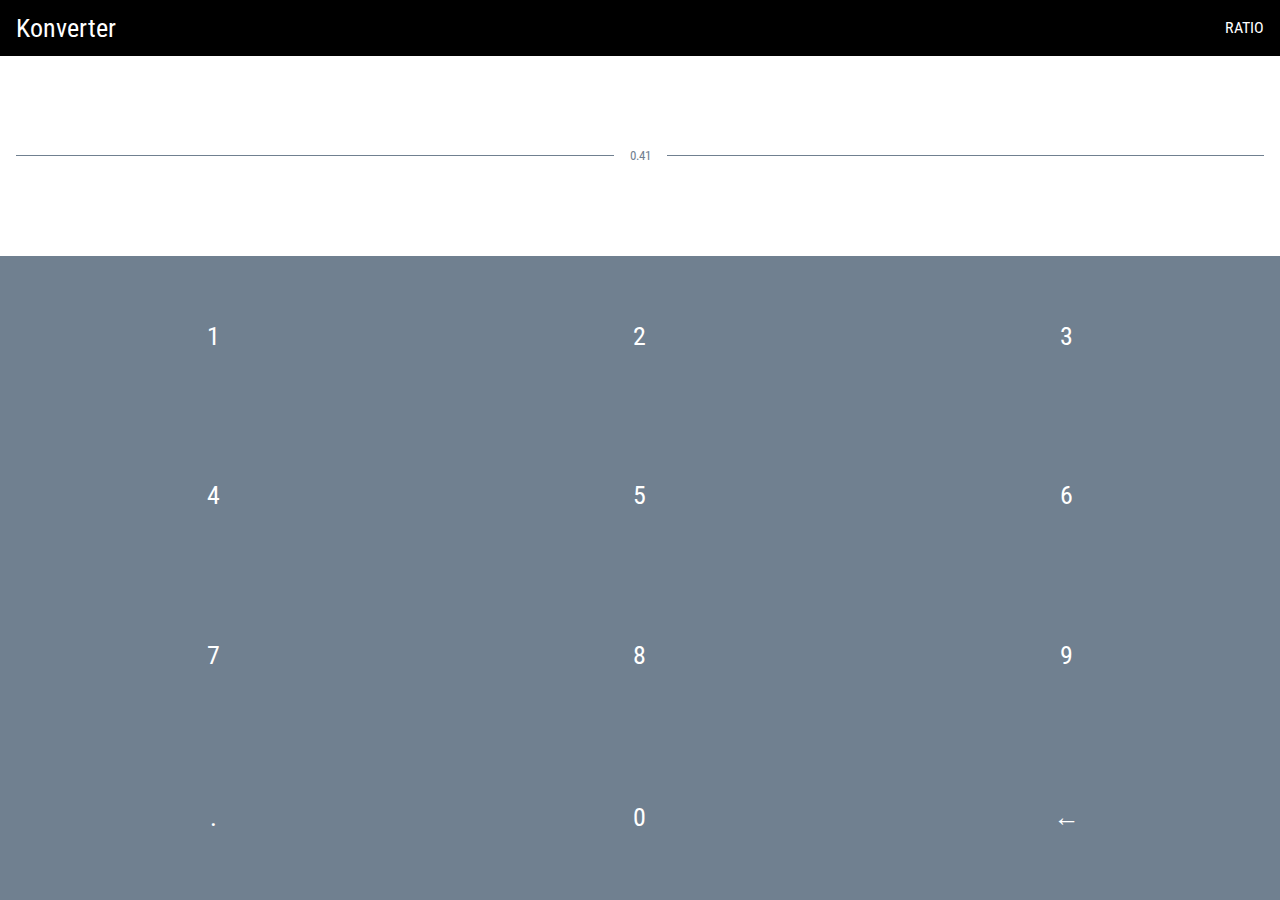
<file: index.html>
<!DOCTYPE html>
<html>
<head lang="en">
  <meta charset="UTF-8">
  <meta name="viewport" content="width=device-width, initial-scale=1">
  <title>Koverter</title>
  <link href="style/style.css" rel="stylesheet">
</head>
<body ng-app="app">
  <div class="app" ng-controller="AppController">

    <header>
      <div class="title">Konverter</div>
      <div class="action">RATIO</div>
    </header>

    <section>
      <div class="main">
        <div class="row from" ng-bind="mainFrom"></div>
        <div class="row to" ng-bind="mainTo"></div>
        <div class="ratio">
          <div class="ratio-in">
            <span ng-show="invert">1 / </span><span ng-bind="ratio"></span>
          </div>
        </div>
      </div>
      <div k-keys="mainKeysModel"></div>
    </section>

  </div>






  <script src="lib/jquery.js"></script>
  <script src="lib/angular.js"></script>

  <script src="js/app.js"></script>
  <script src="js/con-app.js"></script>
  <script src="js/dir-ng-tap.js"></script>
  <script src="js/keys/con-keys.js"></script>
  <script src="js/keys/dir-keys.js"></script>
</body>
</html>
</file>
<file: style/style.css>
@font-face {
  font-family: fontRegular;
  src: url(RobotoCondensed-Regular.ttf); }
@font-face {
  font-family: fontBold;
  src: url(RobotoCondensed-Bold.ttf); }
* {
  box-sizing: border-box;
  margin: 0;
  padding: 0; }

html,
body {
  height: 100%;
  font-family: fontRegular, sans-serif;
  font-size: 13px;
  color: #666;
  -webkit-touch-callout: none;
  -webkit-user-select: none;
  user-select: none; }

b {
  font-family: fontBold; }

.app {
  position: relative;
  height: 100%; }

header {
  z-index: 100;
  position: absolute;
  top: 0;
  width: 100%;
  height: 56px;
  line-height: 56px;
  color: white;
  background-color: black;
  padding: 0 16px; }
  header .title {
    font-size: 26px;
    float: left; }
  header .action {
    font-size: 16px;
    float: right; }

section {
  z-index: 50;
  position: absolute;
  top: 0;
  width: 100%;
  height: 100%;
  padding-top: 56px; }

.main {
  z-index: 60;
  position: absolute;
  top: 0;
  width: 100%;
  height: 200px;
  padding-top: 56px; }
  .main .row {
    height: 100px;
    line-height: 100px;
    border-bottom: 1px solid slategray;
    font-size: 28px;
    text-align: center;
    margin: 0 16px; }
    .main .row.to {
      font-family: fontBold;
      font-size: 32px;
      border: none; }
  .main .ratio {
    position: absolute;
    text-align: center;
    width: 100%;
    color: slategray;
    top: 144px; }
    .main .ratio .ratio-in {
      display: inline-block;
      background-color: white;
      padding: 0 16px;
      height: 24px;
      line-height: 24px; }

.keys {
  z-index: 55;
  position: absolute;
  top: 0;
  width: 100%;
  height: 100%;
  padding-top: 256px; }
  .keys table {
    background-color: slategray;
    color: white;
    font-size: 26px;
    text-align: center;
    width: 100%;
    height: 100%;
    border-spacing: 0; }
    .keys table td {
      width: 33.333333%; }
      .keys table td.active {
        background-color: rgba(255, 255, 255, 0.2); }

/*# sourceMappingURL=style.css.map */
</file>
